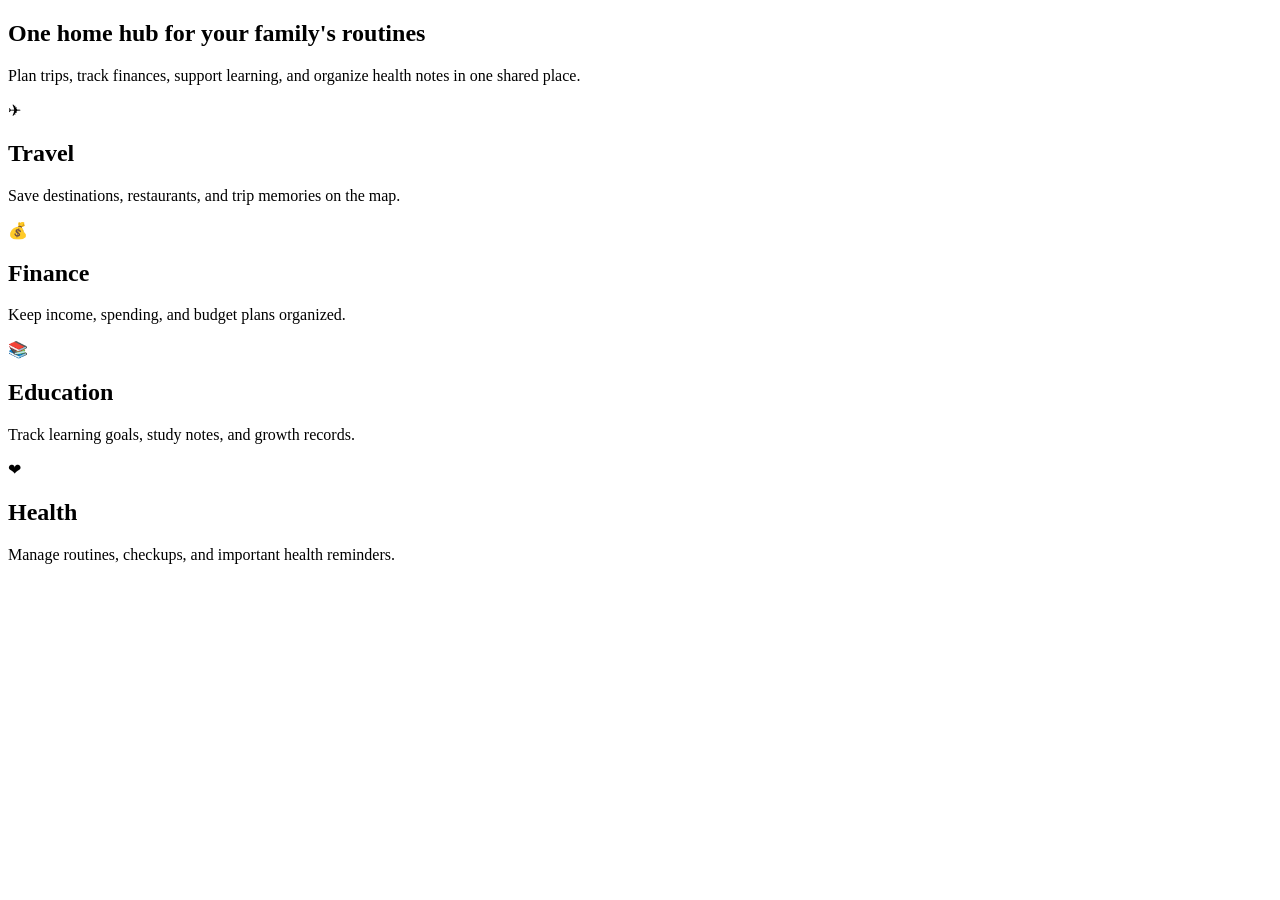
<file: src/main/resources/templates/index.html>
<!DOCTYPE html>
<html xmlns:th="http://www.thymeleaf.org">
<head th:replace="~{fragments/header :: head(#{page.home.title})}"></head>
<body>

<div th:replace="~{fragments/header :: header(${activeTab})}"></div>

<main class="main-content">
    <section class="hero">
        <h1 class="hero-title" th:text="#{home.hero.title}">One home hub for your family's routines</h1>
        <p class="hero-desc" th:text="#{home.hero.desc}">
            Plan trips, track finances, support learning, and organize health notes in one shared place.
        </p>
    </section>

    <section class="card-grid">
        <a th:href="@{/travel}" class="card card--travel">
            <div class="card-icon">&#9992;</div>
            <h2 class="card-title" th:text="#{nav.travel}">Travel</h2>
            <p class="card-desc" th:text="#{home.card.travel}">Save destinations, restaurants, and trip memories on the map.</p>
        </a>

        <a th:href="@{/finance}" class="card card--finance">
            <div class="card-icon">&#128176;</div>
            <h2 class="card-title" th:text="#{nav.finance}">Finance</h2>
            <p class="card-desc" th:text="#{home.card.finance}">Keep income, spending, and budget plans organized.</p>
        </a>

        <a th:href="@{/education}" class="card card--education">
            <div class="card-icon">&#128218;</div>
            <h2 class="card-title" th:text="#{nav.education}">Education</h2>
            <p class="card-desc" th:text="#{home.card.education}">Track learning goals, study notes, and growth records.</p>
        </a>

        <a th:href="@{/health}" class="card card--health">
            <div class="card-icon">&#10084;</div>
            <h2 class="card-title" th:text="#{nav.health}">Health</h2>
            <p class="card-desc" th:text="#{home.card.health}">Manage routines, checkups, and important health reminders.</p>
        </a>
    </section>
</main>

</body>
</html>
</file>
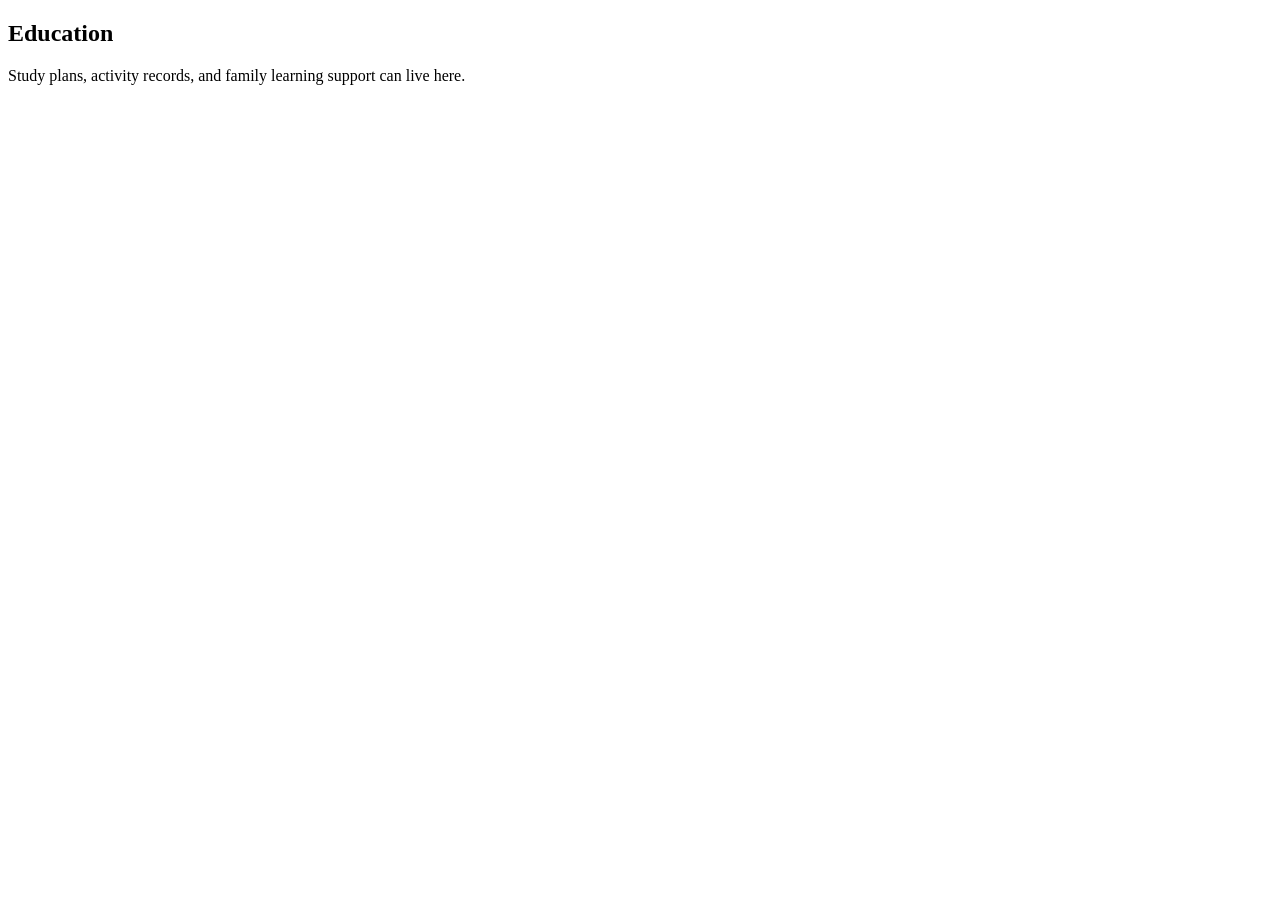
<file: src/main/resources/templates/education/index.html>
<!DOCTYPE html>
<html xmlns:th="http://www.thymeleaf.org">
<head th:replace="~{fragments/header :: head(#{page.education.title})}"></head>
<body>

<div th:replace="~{fragments/header :: header(${activeTab})}"></div>

<main class="main-content">
    <section class="page-hero page-hero--education">
        <h1 class="page-title" th:text="#{page.education.title}">Education</h1>
        <p class="page-desc" th:text="#{page.education.desc}">Study plans, activity records, and family learning support can live here.</p>
    </section>
</main>

</body>
</html>
</file>
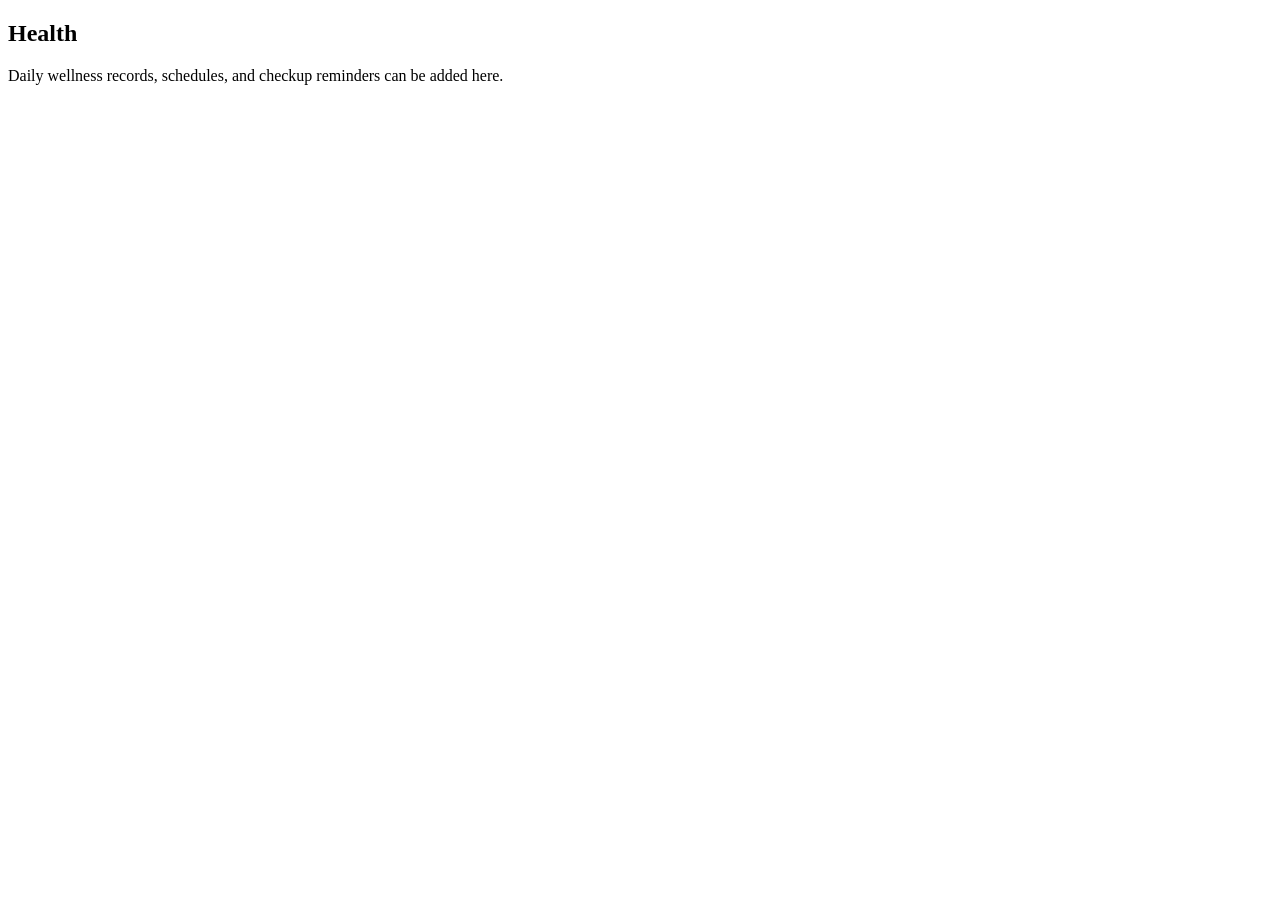
<file: src/main/resources/templates/health/index.html>
<!DOCTYPE html>
<html xmlns:th="http://www.thymeleaf.org">
<head th:replace="~{fragments/header :: head(#{page.health.title})}"></head>
<body>

<div th:replace="~{fragments/header :: header(${activeTab})}"></div>

<main class="main-content">
    <section class="page-hero page-hero--health">
        <h1 class="page-title" th:text="#{page.health.title}">Health</h1>
        <p class="page-desc" th:text="#{page.health.desc}">Daily wellness records, schedules, and checkup reminders can be added here.</p>
    </section>
</main>

</body>
</html>
</file>
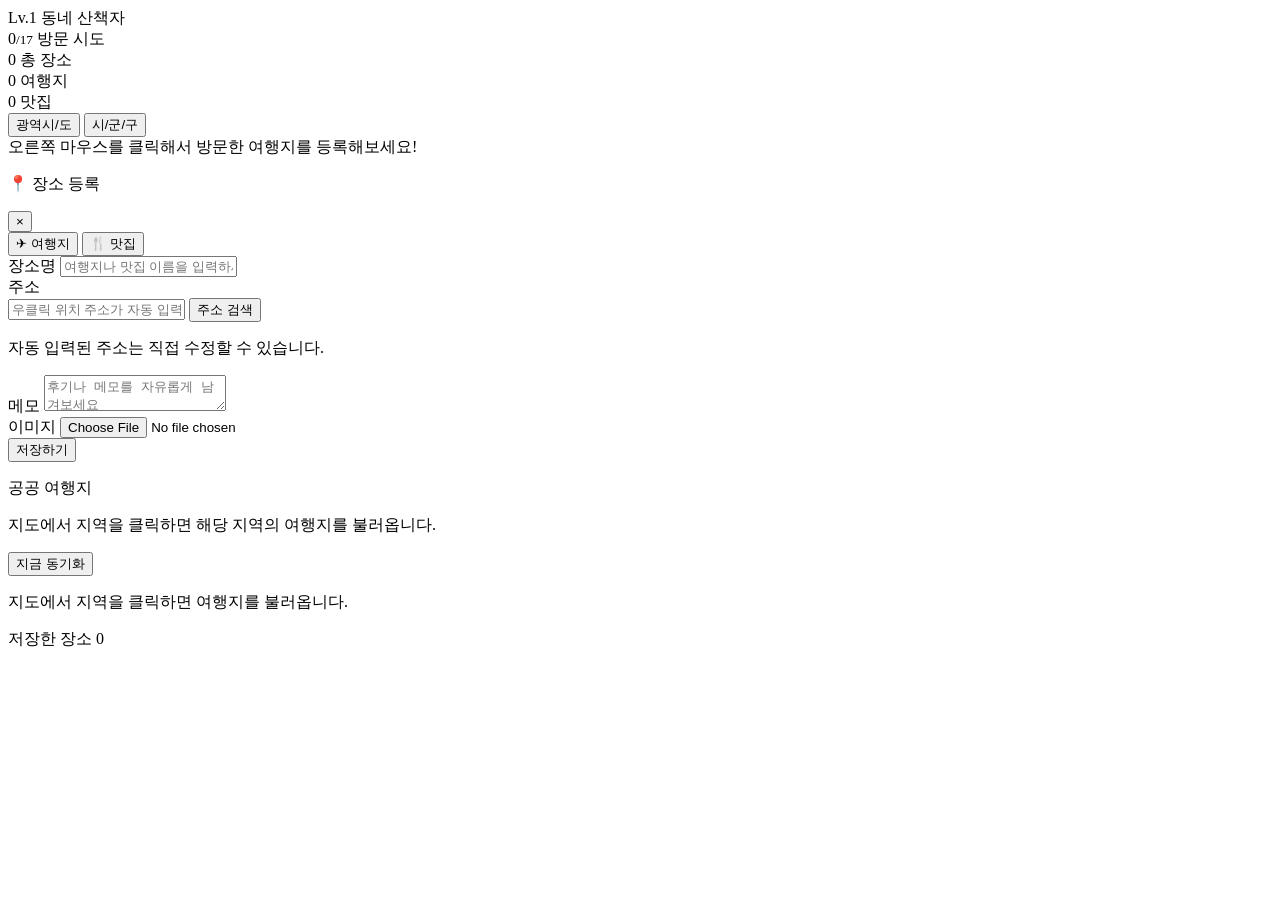
<file: src/main/resources/templates/travel/index.html>
<!DOCTYPE html>
<html xmlns:th="http://www.thymeleaf.org">
<head th:replace="~{fragments/header :: head(#{page.travel.title})}"></head>
<body>

<div th:replace="~{fragments/header :: header(${activeTab})}"></div>

<link rel="stylesheet" th:href="@{/css/travel.css}">

<div class="travel-layout">
    <div class="map-wrapper">
        <div id="map"></div>
        <div class="map-stats-card">
            <div class="stat-item stat-item--level">
                <span class="stat-value stat-level-lv" id="stat-level-lv">Lv.1</span>
                <span class="stat-label stat-level-title" id="stat-level-title">동네 산책자</span>
                <div class="stat-level-bar-wrap">
                    <div class="stat-level-bar" id="stat-level-bar" style="width:0%"></div>
                </div>
            </div>
            <div class="stat-sep"></div>
            <div class="stat-item">
                <span class="stat-value" id="stat-provinces">0<small>/17</small></span>
                <span class="stat-label" id="stat-provinces-label">방문 시도</span>
            </div>
            <div class="stat-sep"></div>
            <div class="stat-item">
                <span class="stat-value" id="stat-total">0</span>
                <span class="stat-label">총 장소</span>
            </div>
            <div class="stat-sep"></div>
            <div class="stat-item">
                <span class="stat-value" id="stat-travel">0</span>
                <span class="stat-label">여행지</span>
            </div>
            <div class="stat-sep"></div>
            <div class="stat-item">
                <span class="stat-value" id="stat-food">0</span>
                <span class="stat-label">맛집</span>
            </div>
        </div>

        <div class="boundary-level-toggle">
            <button type="button" id="btn-level-province" class="boundary-btn active" onclick="setBoundaryLevel('province')">광역시/도</button>
            <button type="button" id="btn-level-city"     class="boundary-btn"        onclick="setBoundaryLevel('city')">시/군/구</button>
        </div>

        <div class="map-guide-badge">오른쪽 마우스를 클릭해서 방문한 여행지를 등록해보세요!</div>

        <div id="map-form-overlay" class="map-form-overlay">
            <div class="map-form-card">
                <div class="map-form-header">
                    <p class="panel-form-title">📍 <span>장소 등록</span></p>
                    <button type="button" id="btn-form-close" class="map-form-close" aria-label="닫기">×</button>
                </div>

                <div class="category-toggle">
                    <button type="button" class="category-btn active" data-value="TRAVEL">✈ 여행지</button>
                    <button type="button" class="category-btn" data-value="RESTAURANT">🍴 맛집</button>
                </div>

                <div class="form-group">
                    <label class="form-label" for="fld-place-name">장소명</label>
                    <input id="fld-place-name" type="text" class="form-input" placeholder="여행지나 맛집 이름을 입력하세요">
                </div>

                <div class="form-group">
                    <label class="form-label" for="fld-address">주소</label>
                    <div class="addr-row">
                        <input id="fld-address" type="text" class="form-input" placeholder="우클릭 위치 주소가 자동 입력됩니다">
                        <button type="button" id="btn-addr-search" class="btn-addr">주소 검색</button>
                    </div>
                    <p class="addr-notice">자동 입력된 주소는 직접 수정할 수 있습니다.</p>
                </div>

                <div class="form-group">
                    <label class="form-label" for="fld-review">메모</label>
                    <textarea id="fld-review" class="form-input" placeholder="후기나 메모를 자유롭게 남겨보세요"></textarea>
                </div>

                <div class="form-group">
                    <label class="form-label" for="fld-image">이미지</label>
                    <input id="fld-image" type="file" class="form-file-input" accept="image/*">
                    <div id="place-image-preview" class="place-image-preview"></div>
                </div>

                <div class="save-row">
                    <button type="button" id="btn-cancel" class="btn-cancel" style="display:none">취소</button>
                    <button type="button" id="btn-save" class="btn-save">저장하기</button>
                </div>
            </div>
        </div>
    </div>

    <aside class="travel-panel">
        <div class="panel-public">
<div class="public-header">
                <div>
                    <p class="public-title">공공 여행지</p>
                    <p class="public-desc">지도에서 지역을 클릭하면 해당 지역의 여행지를 불러옵니다.</p>
                </div>
                <div class="public-actions">
                    <button type="button" id="btn-sync-public" class="btn-public-sync" th:disabled="${!tourApiEnabled}">
                        <span th:text="${tourApiEnabled} ? '지금 동기화' : 'API 키 필요'">지금 동기화</span>
                    </button>
                </div>
            </div>
            <p id="public-status" class="public-status"
               th:text="${tourApiEnabled} ? '지도에서 지역을 클릭하면 여행지를 불러옵니다.' : 'application.properties에 tourapi.service-key를 추가하면 이 기능을 사용할 수 있습니다.'">
                지도에서 지역을 클릭하면 여행지를 불러옵니다.
            </p>
            <div id="public-preview" class="public-preview"></div>
            <div id="public-list" class="public-list"></div>
        </div>

        <div class="panel-history">
            <div class="history-header">
                <span class="history-title">저장한 장소</span>
                <span id="history-count" class="history-count" th:text="${places.size()}">0</span>
            </div>
            <div id="history-list"></div>
        </div>
    </aside>
</div>

<script th:inline="javascript">
    /*<![CDATA[*/
    const KAKAO_API_KEY = /*[[${kakaoApiKey}]]*/ '';
    const INITIAL_PLACES = /*[[${places}]]*/ [];
    const CSRF_TOKEN = /*[[${_csrf.token}]]*/ '';
    const CSRF_HEADER = /*[[${_csrf.headerName}]]*/ '';
    const TOUR_API_ENABLED = /*[[${tourApiEnabled}]]*/ false;
    const MAP_LAT = /*[[${mapLat}]]*/ 36.5;
    const MAP_LNG = /*[[${mapLng}]]*/ 127.5;
    const MAP_LEVEL = /*[[${mapLevel}]]*/ 13;
    const TEXT = {
        mapMissingKeyTitle: '지도를 불러올 수 없습니다',
        mapMissingKeyBody: 'application.properties에 Kakao Maps API 키를 설정해 주세요.',
        mapFailedTitle: '지도를 불러오지 못했습니다',
        mapFailedBody: 'Kakao Maps 스크립트 로딩 상태를 확인해 주세요.',
        destination: '여행지',
        restaurant: '맛집',
        historyEmpty: '아직 저장한 장소가 없습니다.',
        deleteLabel: '삭제',
        placeNameRequired: '장소명을 입력해 주세요.',
        addressRequired: '주소를 검색해 주세요.',
        saving: '저장 중...',
        saved: '장소를 저장했습니다.',
        saveFailed: '장소 저장에 실패했습니다.',
        saveButton: '저장하기',
        confirmDelete: '이 장소를 삭제할까요?',
        deleted: '장소를 삭제했습니다.',
        deleteFailed: '장소 삭제에 실패했습니다.',
        formTitle: '장소 등록',
        editFormTitle: '장소 수정',
        editLabel: '수정',
        cancelLabel: '취소',
        editButton: '수정하기',
        editing: '수정 중...',
        updated: '장소를 수정했습니다.',
        updateFailed: '장소 수정에 실패했습니다.',
        publicLoad: '공공 여행지를 불러오는 중입니다...',
        publicReady: '공공 여행지를 불러왔습니다. 카드를 누르면 지도에서 확인할 수 있습니다.',
        publicEmpty: 'API에서 불러온 공공 여행지가 없습니다.',
        publicFailed: '공공 여행지를 불러오지 못했습니다.',
        publicButton: '다시 불러오기',
        publicButtonReload: '다시 불러오기',
        publicSyncButton: '지금 동기화',
        publicSyncing: '동기화 중...',
        publicSyncDone: '공공 여행지 동기화가 완료되었습니다.',
        publicApiMissing: 'application.properties에 tourapi.service-key를 추가하면 이 기능을 사용할 수 있습니다.',
        publicNoAddress: '주소 정보 없음',
        provinceNoSaved: '이 지역에는 아직 저장한 장소가 없습니다.',
        addressLoading: '주소를 불러오는 중...',
        addressResolveFailed: '이 위치의 주소를 찾지 못했습니다. 직접 주소 검색을 해주세요.',
        placePrepared: '선택한 위치를 등록 폼에 담았습니다.',
        imageLabel: '첨부 이미지',
        noImage: '이미지 없음'
    };
    /*]]>*/
</script>

<script src="//t1.daumcdn.net/mapjsapi/bundle/postcode/prod/postcode.v2.js"></script>

<th:block th:if="${not #strings.isEmpty(kakaoApiKey)}">
    <script th:src="${'//dapi.kakao.com/v2/maps/sdk.js?appkey=' + kakaoApiKey + '&libraries=services,clusterer'}"></script>
</th:block>

<script th:src="@{/js/travel.js(v=25)}"></script>

</body>
</html>
</file>
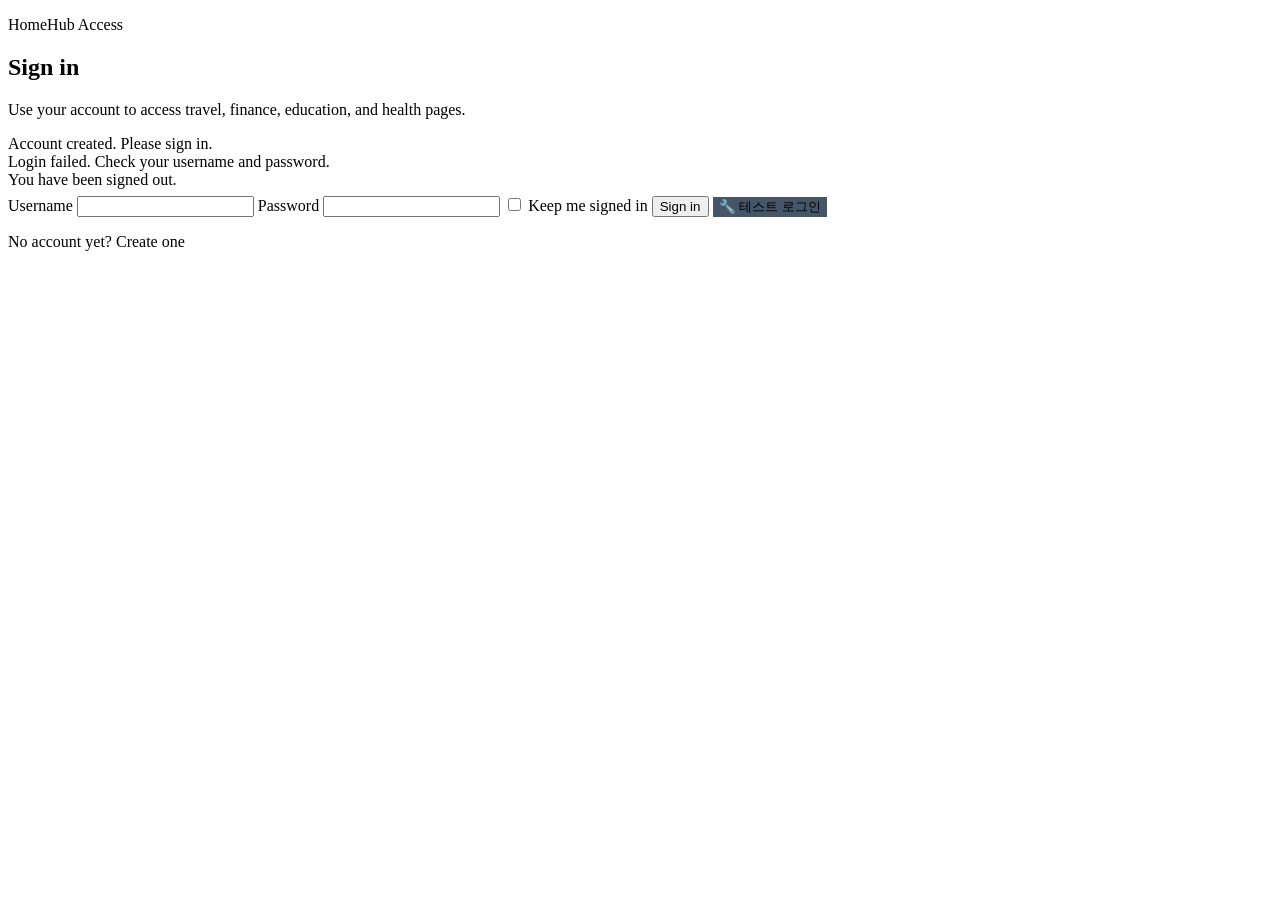
<file: src/main/resources/templates/auth/login.html>
<!DOCTYPE html>
<html xmlns:th="http://www.thymeleaf.org">
<head th:replace="~{fragments/header :: head(#{page.login.title})}"></head>
<body>

<div th:replace="~{fragments/header :: header(${activeTab})}"></div>

<main class="main-content">
    <section class="auth-shell">
        <div class="auth-card">
            <p class="auth-eyebrow" th:text="#{auth.eyebrow}">HomeHub Access</p>
            <h1 class="auth-title" th:text="#{auth.login}">Sign in</h1>
            <p class="auth-desc" th:text="#{auth.login.desc}">Use your account to access travel, finance, education, and health pages.</p>

            <div class="auth-alert auth-alert--success" th:if="${registered}" th:text="#{auth.register.success}">Account created. Please sign in.</div>
            <div class="auth-alert auth-alert--error" th:if="${loginError}" th:text="#{auth.login.error}">Login failed. Check your username and password.</div>
            <div class="auth-alert auth-alert--success" th:if="${loggedOut}" th:text="#{auth.logout.success}">You have been signed out.</div>

            <form class="auth-form" method="post" th:action="@{/login}">
                <input type="hidden" name="lang" th:value="${#locale.language}">
                <label class="auth-label" for="username" th:text="#{auth.username}">Username</label>
                <input id="username" name="username" type="text" class="auth-input" autocomplete="username" required>

                <label class="auth-label" for="password" th:text="#{auth.password}">Password</label>
                <input id="password" name="password" type="password" class="auth-input" autocomplete="current-password" required>

                <label class="auth-check">
                    <input type="checkbox" name="remember-me">
                    <span th:text="#{auth.rememberMe}">Keep me signed in</span>
                </label>

                <button type="submit" class="auth-submit" th:text="#{auth.login}">Sign in</button>

                <button type="button" class="auth-submit"
                        style="margin-top:8px;background:#475569;border:none;cursor:pointer"
                        onclick="document.getElementById('username').value='homehub';document.getElementById('password').value='homehub123!';this.closest('form').submit()">
                    🔧 테스트 로그인
                </button>
            </form>

            <p class="auth-switch">
                <span th:text="#{auth.noAccount}">No account yet?</span>
                <a th:href="@{/register(lang=${#locale.language})}" th:text="#{auth.register}">Create one</a>
            </p>
        </div>
    </section>
</main>

</body>
</html>
</file>
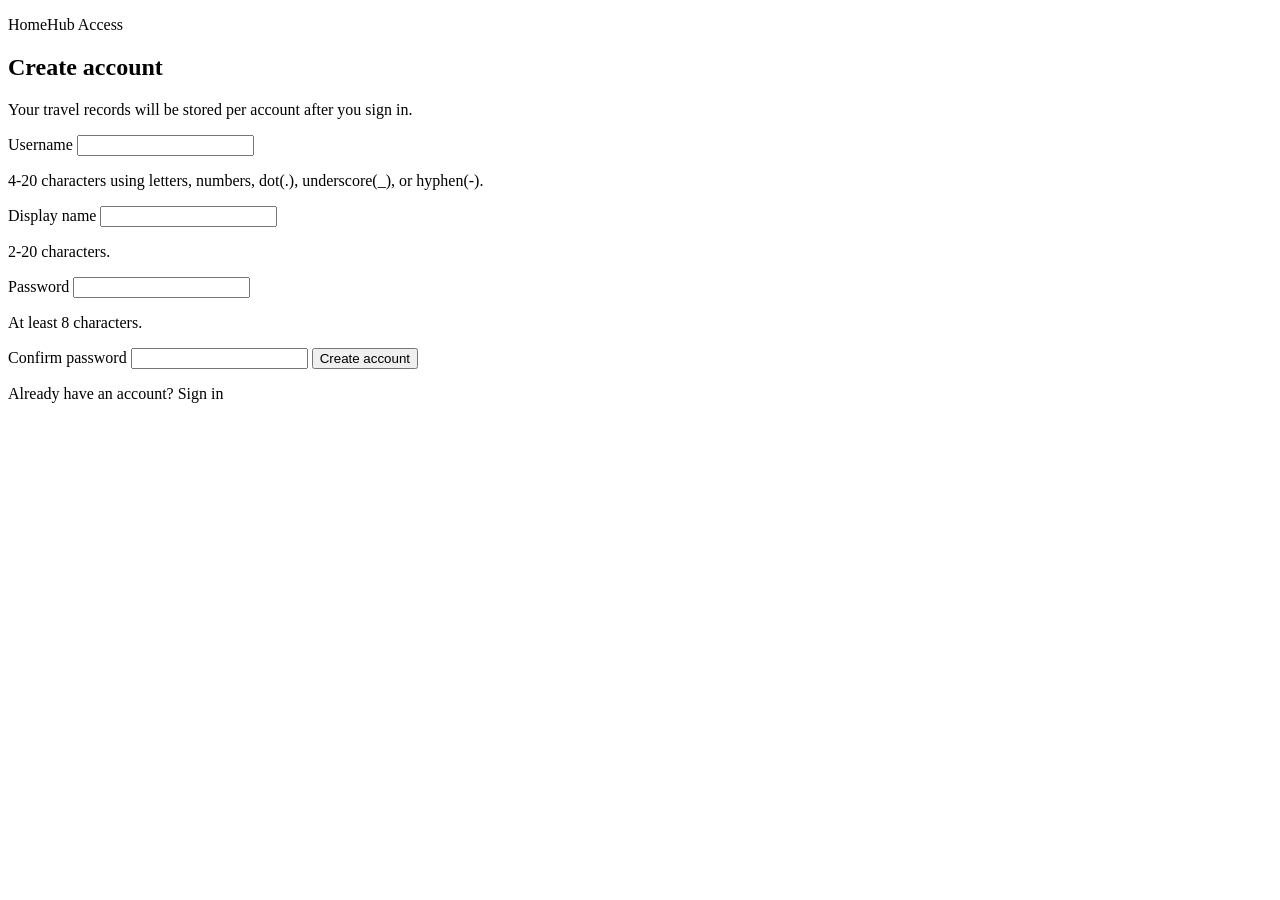
<file: src/main/resources/templates/auth/register.html>
<!DOCTYPE html>
<html xmlns:th="http://www.thymeleaf.org">
<head th:replace="~{fragments/header :: head(#{page.register.title})}"></head>
<body>

<div th:replace="~{fragments/header :: header(${activeTab})}"></div>

<main class="main-content">
    <section class="auth-shell">
        <div class="auth-card">
            <p class="auth-eyebrow" th:text="#{auth.eyebrow}">HomeHub Access</p>
            <h1 class="auth-title" th:text="#{auth.register}">Create account</h1>
            <p class="auth-desc" th:text="#{auth.register.desc}">Your travel records will be stored per account after you sign in.</p>

            <div class="auth-alert auth-alert--error" th:if="${registerError}" th:text="${registerError}"></div>

            <form class="auth-form" method="post" th:action="@{/register}" th:object="${registerRequest}">
                <input type="hidden" name="lang" th:value="${#locale.language}">
                <label class="auth-label" for="username" th:text="#{auth.username}">Username</label>
                <input id="username" th:field="*{username}" type="text" class="auth-input" th:placeholder="#{auth.username.placeholder}" required>
                <p class="auth-help" th:text="#{auth.username.rule}">
                    4-20 characters using letters, numbers, dot(.), underscore(_), or hyphen(-).
                </p>

                <label class="auth-label" for="displayName" th:text="#{auth.displayName}">Display name</label>
                <input id="displayName" th:field="*{displayName}" type="text" class="auth-input" th:placeholder="#{auth.displayName.placeholder}" required>
                <p class="auth-help" th:text="#{auth.displayName.rule}">
                    2-20 characters.
                </p>

                <label class="auth-label" for="password" th:text="#{auth.password}">Password</label>
                <input id="password" th:field="*{password}" type="password" class="auth-input" th:placeholder="#{auth.password.placeholder}" required>
                <p class="auth-help" th:text="#{auth.password.rule}">
                    At least 8 characters.
                </p>

                <label class="auth-label" for="confirmPassword" th:text="#{auth.passwordConfirm}">Confirm password</label>
                <input id="confirmPassword" th:field="*{confirmPassword}" type="password" class="auth-input" required>

                <button type="submit" class="auth-submit" th:text="#{auth.register}">Create account</button>
            </form>

            <p class="auth-switch">
                <span th:text="#{auth.hasAccount}">Already have an account?</span>
                <a th:href="@{/login(lang=${#locale.language})}" th:text="#{auth.login}">Sign in</a>
            </p>
        </div>
    </section>
</main>

</body>
</html>
</file>
